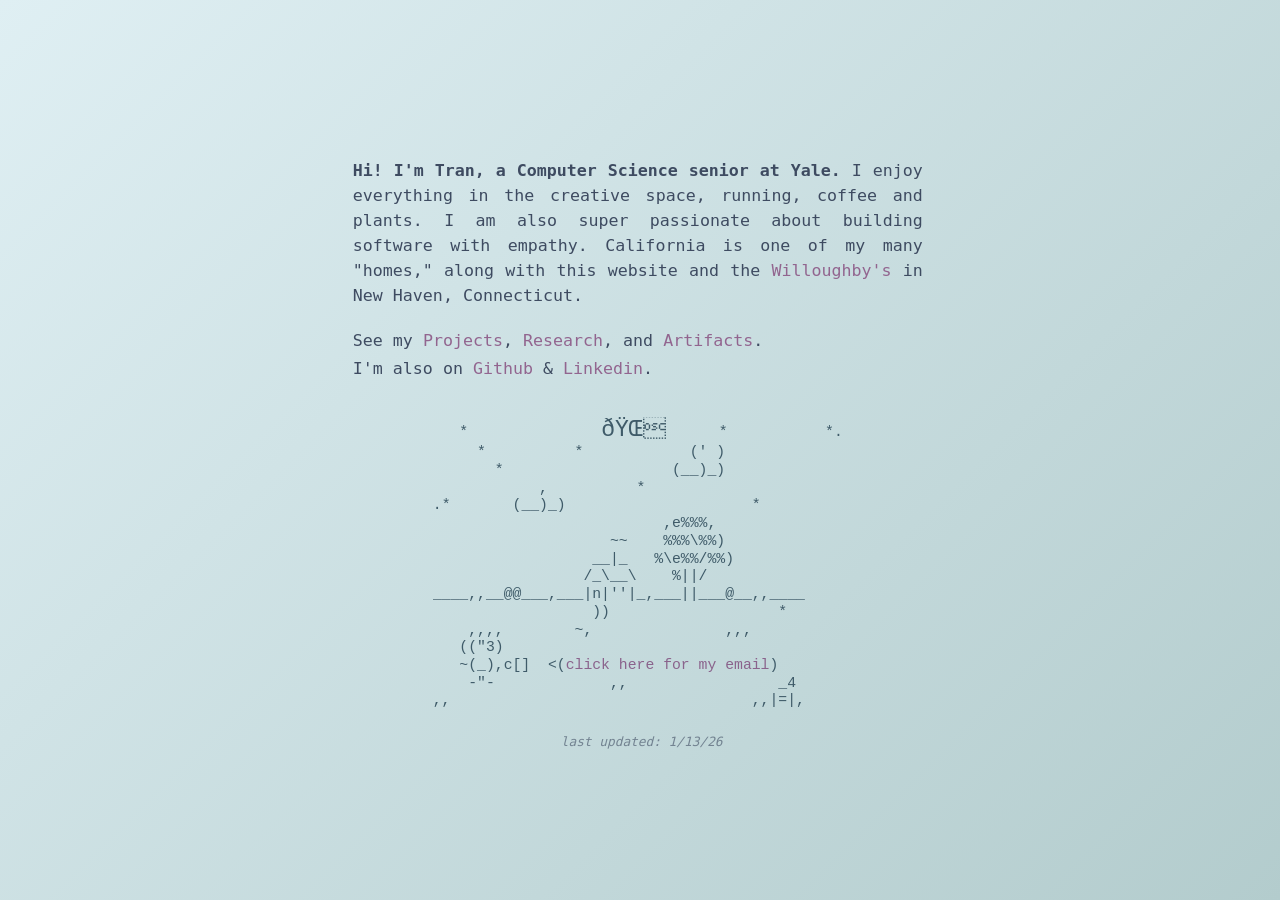
<file: index.html>
<!DOCTYPE html>
<html lang="en">
   <head>
      <meta name="viewport" content="initial-scale=1, width=device-width">
      <link rel="stylesheet" href="https://cdn.jsdelivr.net/npm/bootstrap@4.5.3/dist/css/bootstrap.min.css" integrity="sha384-TX8t27EcRE3e/ihU7zmQxVncDAy5uIKz4rEkgIXeMed4M0jlfIDPvg6uqKI2xXr2" crossorigin="anonymous">
      <link rel="preconnect" href="https://fonts.googleapis.com">
      <link rel="preconnect" href="https://fonts.gstatic.com" crossorigin>
      <link href="https://fonts.googleapis.com/css2?family=Bitcount+Single+Ink:wght@100..900&family=Doto:wght,ROND@800,91&family=Mozilla+Text:wght@200..700&family=Noto+Sans:ital,wght@0,100..900;1,100..900&display=swap" rel="stylesheet">
      <link href="styles.css" rel="stylesheet">
      <title> 🌷tran's website</title>
   </head>
   <body>
      <div class="landing-page-content">
         <div id="blurb">
            <div d="blurb-content">
               <p id="blurb-about">
                  <span style="font-weight: 600;">Hi! I'm Tran, a Computer Science senior at Yale.</span>
                  I enjoy everything in the creative space, running, coffee and plants. 
                  I am also super passionate about building software with empathy. 
                  California is one of my many "homes," along with this website and the <a href="https://www.yelp.com/biz/willoughbys-coffee-and-tea-new-haven">Willoughby's</a> in New Haven, Connecticut.
                  <p id="blurb-nav">
                     See my <a href="projects.html">Projects</a>, <a href="research.html">Research</a>, and <a href="artifacts.html">Artifacts</a>.
                     <br>
                     I'm also on <a href="https://github.com/transdoan">Github</a> & <a href="https://www.linkedin.com/in/tran-doan-5859061ab/">Linkedin</a>.
                  </p>
               </p>
         <div id="blurb-pic">
<pre>   <span class="star star-1">*</span>               <span class="moon">🌝</span>      <span class="star star-3">*</span>           <span class="star star-3">*</span><span class="star star-2">.</span>
     <span class="star star-2">*</span>          <span class="star star-2">*</span>            (' )  
       <span class="star star-3">*</span>                   (__)_)        
            ,          <span class="star star-3">*</span>              
<span class="star star-1">.</span><span class="star star-3">*</span>       (__)_)                     <span class="star star-2">*</span> 
                          ,e%%%,
                    ~~    %%%\%%)
                  __|_   %\e%%/%%)
                 /_\__\    %||/
____,,__@@___,___|n|''|_,___||___@__,,____
                  ))                   *
    ,,,,        ~,               ,,,   
   (("3)                                   
   ~(_),c[]  <(<button id="email-link-button" onclick="copyContent()">click here for my email</button>)
    -"-             ,,                 _4
,,                                  ,,|=|,</pre>
<span class="last-updated"> last updated: 1/13/26</span><br>   
</div><br><br>
            </div>
         </div>
      </div>
      <script src="./script.js"></script>
   </body>
</html>
</file>
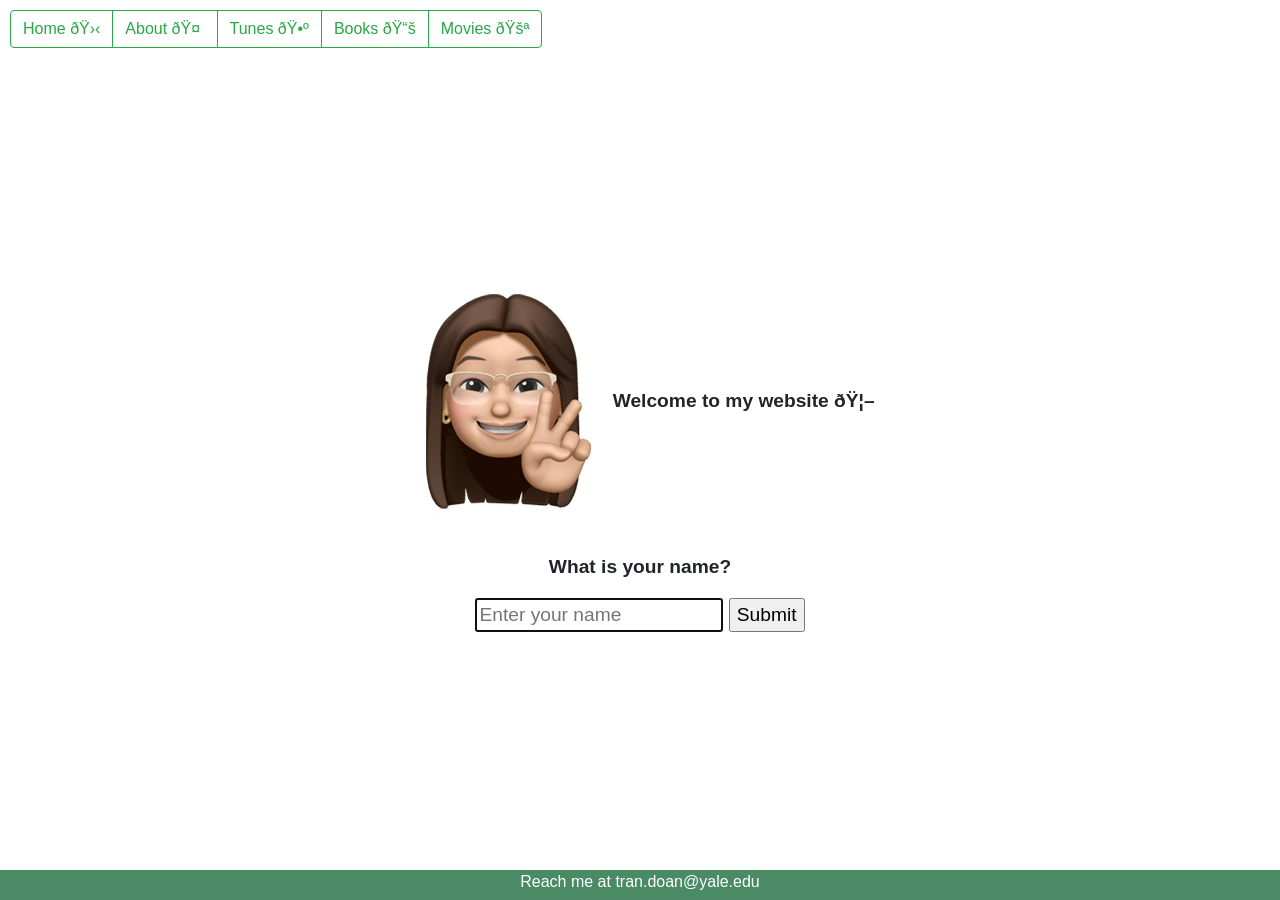
<file: homepage/index.html>
<!DOCTYPE html>
<html lang="en">
   <head>
      <meta name="viewport" content="initial-scale=1, width=device-width">
      <link rel="stylesheet" href="https://cdn.jsdelivr.net/npm/bootstrap@4.5.3/dist/css/bootstrap.min.css" integrity="sha384-TX8t27EcRE3e/ihU7zmQxVncDAy5uIKz4rEkgIXeMed4M0jlfIDPvg6uqKI2xXr2" crossorigin="anonymous">
      <script src="https://code.jquery.com/jquery-3.5.1.slim.min.js" integrity="sha384-DfXdz2htPH0lsSSs5nCTpuj/zy4C+OGpamoFVy38MVBnE+IbbVYUew+OrCXaRkfj" crossorigin="anonymous"></script>
      <script src="https://cdn.jsdelivr.net/npm/bootstrap@4.5.3/dist/js/bootstrap.bundle.min.js" integrity="sha384-ho+j7jyWK8fNQe+A12Hb8AhRq26LrZ/JpcUGGOn+Y7RsweNrtN/tE3MoK7ZeZDyx" crossorigin="anonymous"></script>
      <link href="styles.css" rel="stylesheet">
      <title>Tran's Webpage</title>
   </head>
   <body>
      <script>
        /* Function greets user if they input their name */
         function greet()
         {
             /*  Gets the user input w/ the id #name from the HTML form below */
             let name = document.querySelector('#name').value
             /* Prints alert */
             alert('Hey, '+ name +'! I hope you have an okay day.');
         }
      </script>
      <div class="headers">
         <p>
            <img id="memoji" src="memojipic.jpg" alt="Memoji pic of me">
            Welcome to my website 🦖 <br><br>
            What is your name?   
         </p>
         <!-- Form to get the user's name if they type and submit it -->
         <form onsubmit="greet(); return false;">
            <input autocomplete="off" autofocus id="name" placeholder="Enter your name" type="text">
            <input type="submit">
         </form>
      </div>
      <!-- Menu via Bootstrap -->
      <div class="btn-group" role="group">
         <a href="index.html" class="btn btn-outline-success"> Home 🛋 </a>
         <a href="about.html" class="btn btn-outline-success"> About 🤠 </a>
         <a href="tunes.html" class="btn btn-outline-success"> Tunes 🕺 </a>
         <a href="books.html" class="btn btn-outline-success"> Books 📚 </a>
         <a href="movies.html" class="btn btn-outline-success"> Movies 🚪 </a>
      </div>
      <footer>
         Reach me at tran.doan@yale.edu
      </footer>
   </body>
</html>
</file>
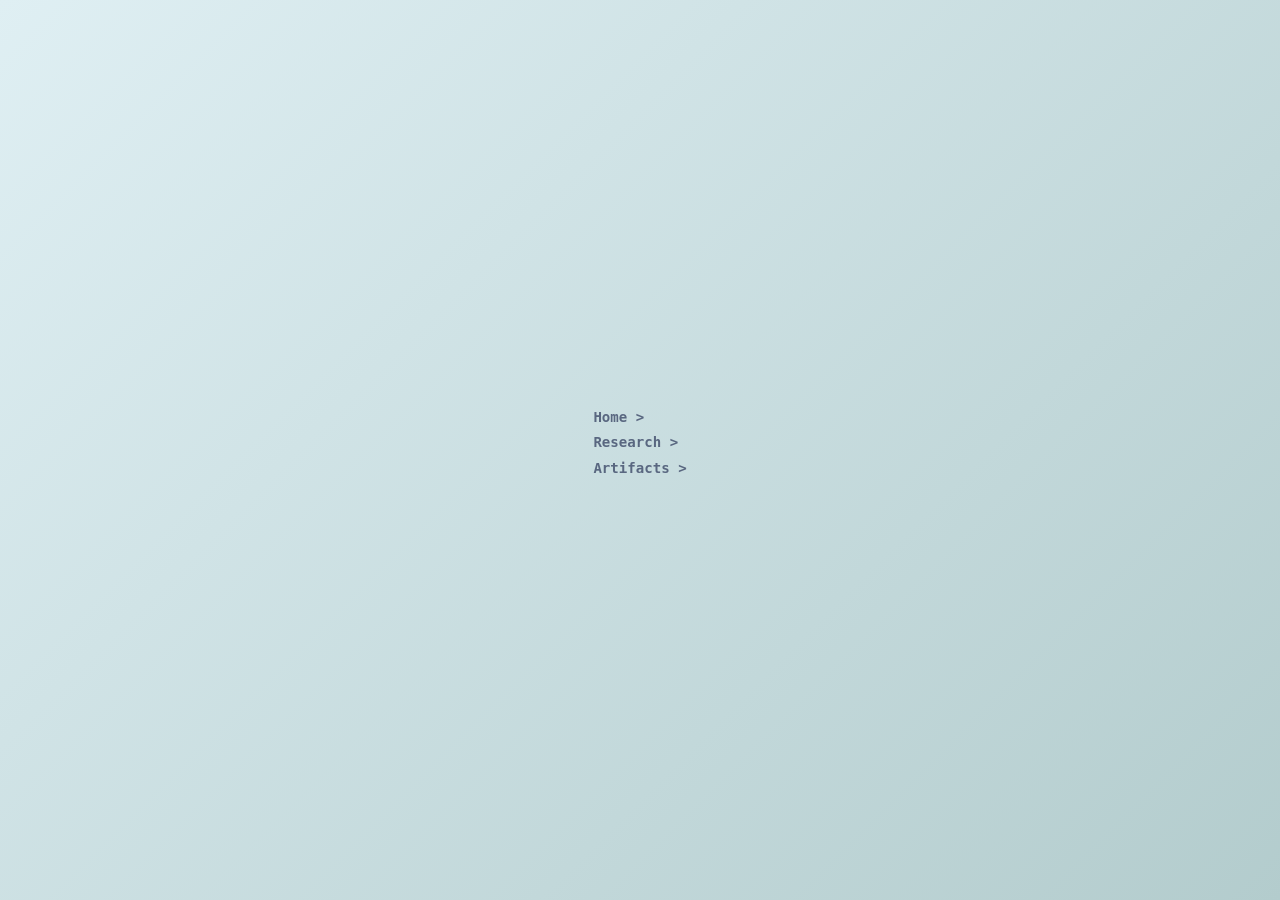
<file: books.html>
<!DOCTYPE html>
<html lang="en">
   <head>
      <meta name="viewport" content="initial-scale=1, width=device-width">
      <link rel="stylesheet" href="https://cdn.jsdelivr.net/npm/bootstrap@4.5.3/dist/css/bootstrap.min.css" integrity="sha384-TX8t27EcRE3e/ihU7zmQxVncDAy5uIKz4rEkgIXeMed4M0jlfIDPvg6uqKI2xXr2" crossorigin="anonymous">
      <script src="https://code.jquery.com/jquery-3.5.1.slim.min.js" integrity="sha384-DfXdz2htPH0lsSSs5nCTpuj/zy4C+OGpamoFVy38MVBnE+IbbVYUew+OrCXaRkfj" crossorigin="anonymous"></script>
      <script src="https://cdn.jsdelivr.net/npm/bootstrap@4.5.3/dist/js/bootstrap.bundle.min.js" integrity="sha384-ho+j7jyWK8fNQe+A12Hb8AhRq26LrZ/JpcUGGOn+Y7RsweNrtN/tE3MoK7ZeZDyx" crossorigin="anonymous"></script>
      <link href="styles.css" rel="stylesheet">
      <title>Projects</title>
   </head>
   <body>
      <div class="landing-page-content">
         
      </div>
      <div class="custom-nav"> 
         <a href="index.html" class="nav-link">Home &gt;</a> 
         <a href="tunes.html" class="nav-link">Research &gt;</a>
         <a href="movies.html" class="nav-link">Artifacts &gt;</a>
      </div>
   </body>
</html>
</file>
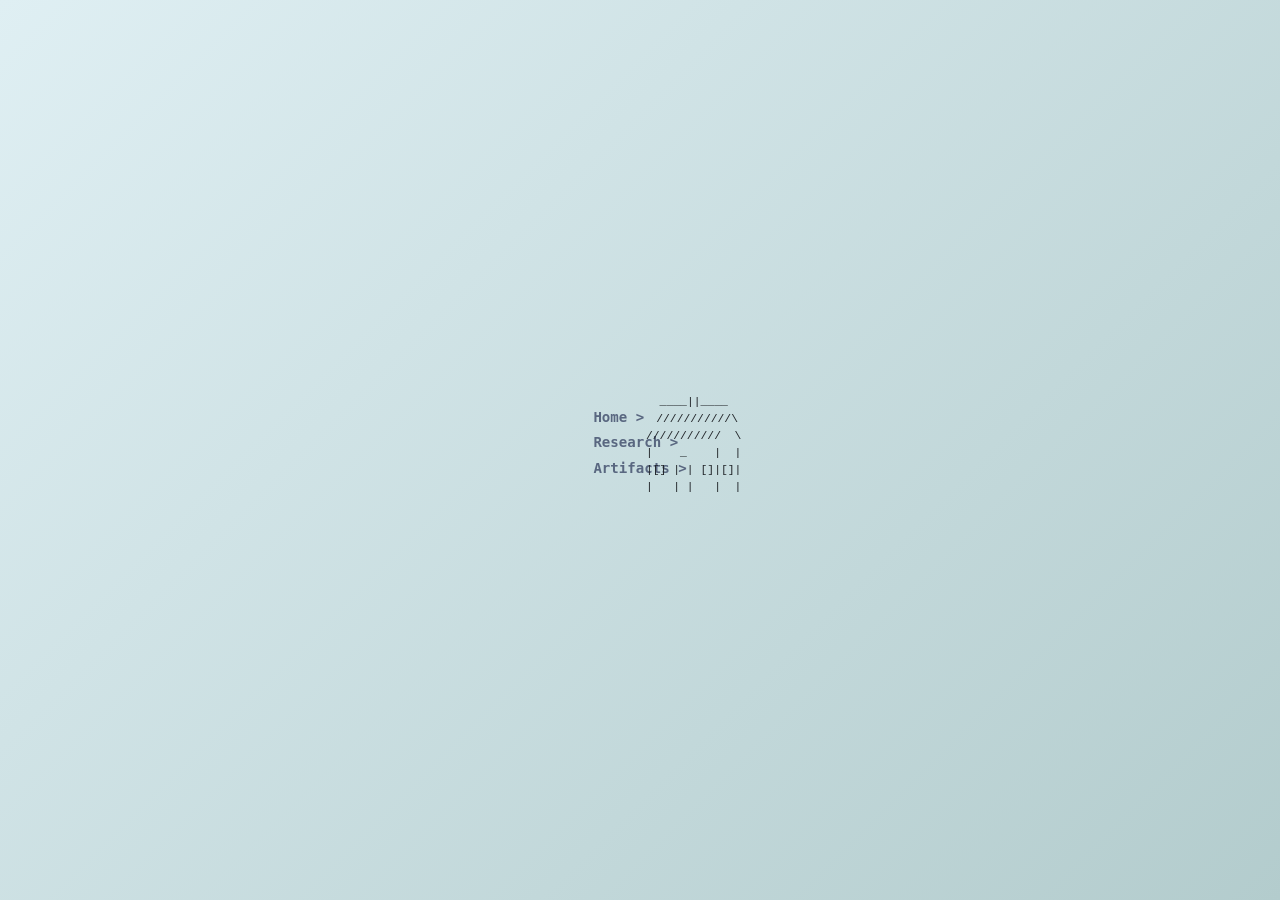
<file: movies.html>
<!DOCTYPE html>
<html lang="en">
   <head>
      <meta name="viewport" content="initial-scale=1, width=device-width">
      <link rel="stylesheet" href="https://cdn.jsdelivr.net/npm/bootstrap@4.5.3/dist/css/bootstrap.min.css" integrity="sha384-TX8t27EcRE3e/ihU7zmQxVncDAy5uIKz4rEkgIXeMed4M0jlfIDPvg6uqKI2xXr2" crossorigin="anonymous">
      <script src="https://code.jquery.com/jquery-3.5.1.slim.min.js" integrity="sha384-DfXdz2htPH0lsSSs5nCTpuj/zy4C+OGpamoFVy38MVBnE+IbbVYUew+OrCXaRkfj" crossorigin="anonymous"></script>
      <script src="https://cdn.jsdelivr.net/npm/bootstrap@4.5.3/dist/js/bootstrap.bundle.min.js" integrity="sha384-ho+j7jyWK8fNQe+A12Hb8AhRq26LrZ/JpcUGGOn+Y7RsweNrtN/tE3MoK7ZeZDyx" crossorigin="anonymous"></script>
      <link href="styles.css" rel="stylesheet">
      <title>Movies</title>
   </head>
   <body>
      <div class="landing-page-content">
          <pre>
            ____||____
             ///////////\
            ///////////  \
            |    _    |  |
            |[] | | []|[]|
            |   | |   |  |
         </pre>
         <!-- Table design via Bootstrap -->
      </div>
      <div class="custom-nav"> 
         <a href="index.html" class="nav-link">Home &gt;</a> 
         <a href="tunes.html" class="nav-link">Research &gt;</a>
         <a href="movies.html" class="nav-link">Artifacts &gt;</a>
      </div>
   </body>
</html>
</file>
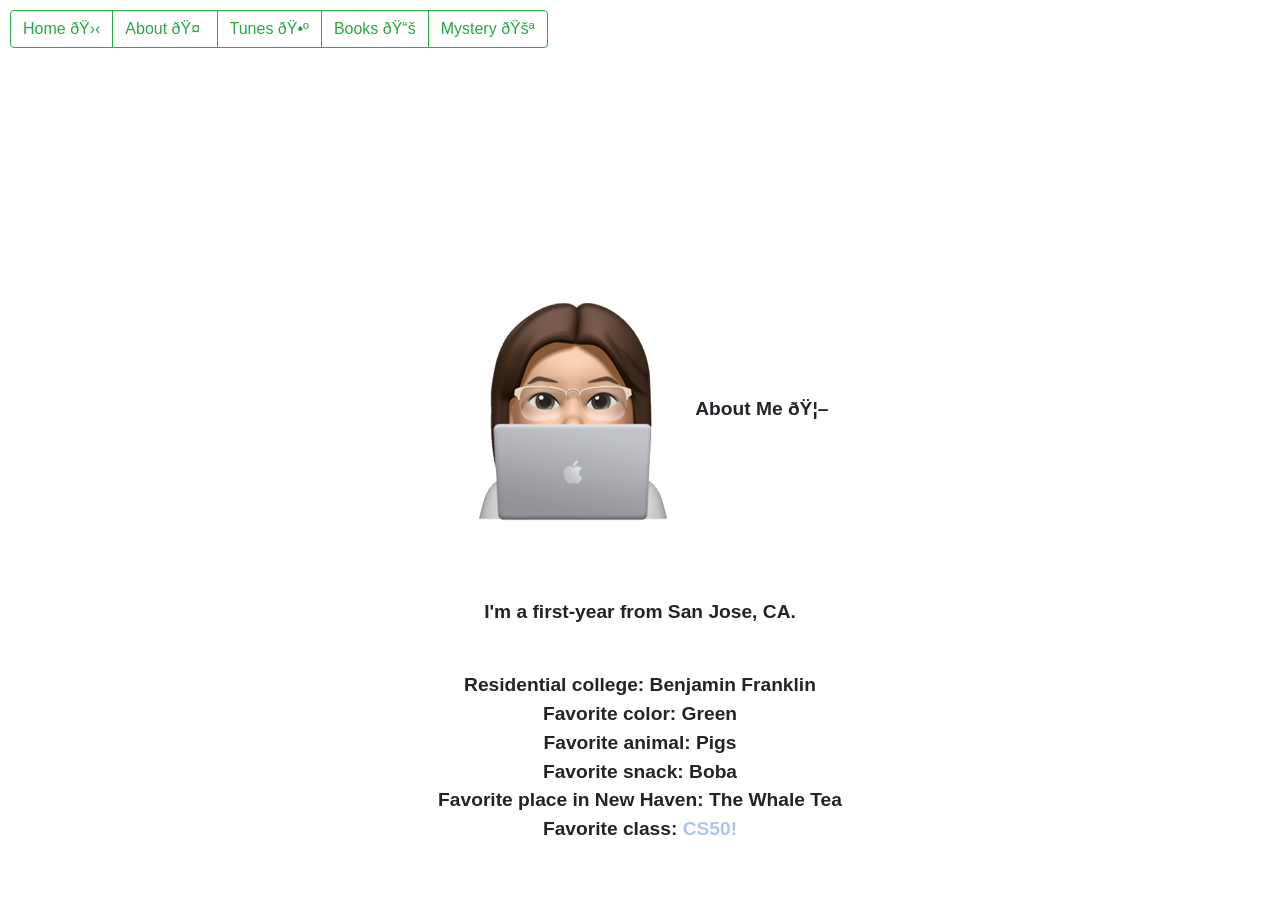
<file: homepage/about.html>
<!DOCTYPE html>
<html lang="en">
  <head>
    <meta name="viewport" content="initial-scale=1, width=device-width">
    <link rel="stylesheet" href="https://cdn.jsdelivr.net/npm/bootstrap@4.5.3/dist/css/bootstrap.min.css" integrity="sha384-TX8t27EcRE3e/ihU7zmQxVncDAy5uIKz4rEkgIXeMed4M0jlfIDPvg6uqKI2xXr2" crossorigin="anonymous">
        <script src="https://code.jquery.com/jquery-3.5.1.slim.min.js" integrity="sha384-DfXdz2htPH0lsSSs5nCTpuj/zy4C+OGpamoFVy38MVBnE+IbbVYUew+OrCXaRkfj" crossorigin="anonymous"></script>
  <script src="https://cdn.jsdelivr.net/npm/bootstrap@4.5.3/dist/js/bootstrap.bundle.min.js" integrity="sha384-ho+j7jyWK8fNQe+A12Hb8AhRq26LrZ/JpcUGGOn+Y7RsweNrtN/tE3MoK7ZeZDyx" crossorigin="anonymous"></script>
        <link href="styles.css" rel="stylesheet">
    <title>About</title>
  </head>
  <body>

    <div class="headers">
      <p>
          <img id="memoji" src="aboutmemoji.png">
          About Me 🦖 <br><br><br>
          I'm a first-year from San Jose, CA.<br><br>   
      </p>

      <ol>
          <li>Residential college: Benjamin Franklin</li>
          <li>Favorite color: Green</li>
          <li>Favorite animal: Pigs</li>
          <li>Favorite snack: Boba</li>
          <li>Favorite place in New Haven: The Whale Tea</li>
          <li>Favorite class: <a href="https://tinyurl.com/thisiscs50"> CS50! </a></li>
      </ol>
    </div>

    <div class="btn-group" role="group">
        <a href="index.html" class="btn btn-outline-success"> Home 🛋 </a>
        <a href="about.html" class="btn btn-outline-success"> About 🤠 </a>
        <a href="tunes.html" class="btn btn-outline-success"> Tunes 🕺 </a>
        <a href="books.html" class="btn btn-outline-success"> Books 📚 </a>
        <a href="mystery.html" class="btn btn-outline-success"> Mystery 🚪 </a>
    </div>

  </body>
</html>
</file>
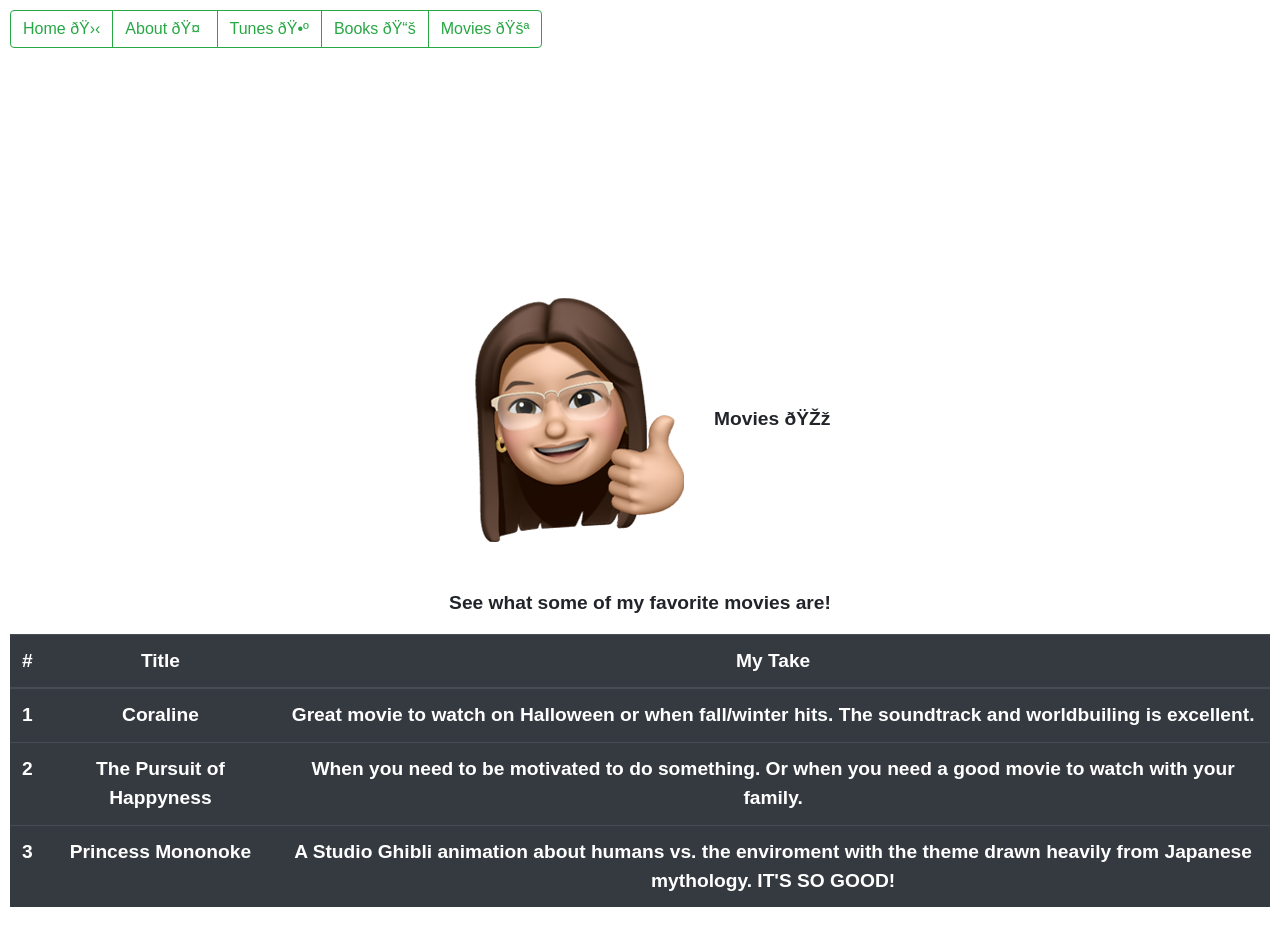
<file: homepage/movies.html>
<!DOCTYPE html>
<html lang="en">
   <head>
      <meta name="viewport" content="initial-scale=1, width=device-width">
      <link rel="stylesheet" href="https://cdn.jsdelivr.net/npm/bootstrap@4.5.3/dist/css/bootstrap.min.css" integrity="sha384-TX8t27EcRE3e/ihU7zmQxVncDAy5uIKz4rEkgIXeMed4M0jlfIDPvg6uqKI2xXr2" crossorigin="anonymous">
      <script src="https://code.jquery.com/jquery-3.5.1.slim.min.js" integrity="sha384-DfXdz2htPH0lsSSs5nCTpuj/zy4C+OGpamoFVy38MVBnE+IbbVYUew+OrCXaRkfj" crossorigin="anonymous"></script>
      <script src="https://cdn.jsdelivr.net/npm/bootstrap@4.5.3/dist/js/bootstrap.bundle.min.js" integrity="sha384-ho+j7jyWK8fNQe+A12Hb8AhRq26LrZ/JpcUGGOn+Y7RsweNrtN/tE3MoK7ZeZDyx" crossorigin="anonymous"></script>
      <link href="styles.css" rel="stylesheet">
      <title>Movies</title>
   </head>
   <body>
      <div class="headers">
         <p>
            <img id="memoji" src="tunesmemoji.png" alt="Memoji pic of me">
            Movies 🎞 <br><br>
            See what some of my favorite movies are!
         </p>
         <!-- Table design via Bootstrap -->
         <table class="table table-dark">
            <thead>
               <tr>
                  <th scope="col">#</th>
                  <th scope="col">Title</th>
                  <th scope="col">My Take</th>
               </tr>
            </thead>
            <tbody>
               <tr>
                  <th scope="row">1</th>
                  <td>Coraline</td>
                  <td>Great movie to watch on Halloween or when fall/winter hits. The soundtrack and worldbuiling is excellent.</td>
               </tr>
               <tr>
                  <th scope="row">2</th>
                  <td>The Pursuit of Happyness</td>
                  <td>When you need to be motivated to do something. Or when you need a good movie to watch with your family.</td>
               </tr>
               <tr>
                  <th scope="row">3</th>
                  <td>Princess Mononoke</td>
                  <td>A Studio Ghibli animation about humans vs. the enviroment with the theme drawn heavily from Japanese mythology. IT'S SO GOOD!</td>
               </tr>
            </tbody>
         </table>
      </div>
      <!-- Menu via Bootstrap -->
      <div class="btn-group" role="group">
         <a href="index.html" class="btn btn-outline-success"> Home 🛋 </a>
         <a href="about.html" class="btn btn-outline-success"> About 🤠 </a>
         <a href="tunes.html" class="btn btn-outline-success"> Tunes 🕺 </a>
         <a href="books.html" class="btn btn-outline-success"> Books 📚 </a>
         <a href="movies.html" class="btn btn-outline-success"> Movies 🚪 </a>
      </div>
   </body>
</html>
</file>
<file: styles.css>
/* styles for index page */
html, body {
    background: linear-gradient(135deg, #dfeff3 0%, #b3cccd 100%);
    margin: 0;
    padding: 0;
    min-height: 100vh;
    width: 100%;
    display: flex;
    justify-content: center;
    align-items: center;
    font-family: monospace;
    font-weight: 500;
    box-sizing: border-box;
}

html, body, *, .btn, .btn-outline-success, a, button {
    cursor: url('./assets/fish_cursor.cur'), auto !important;
}

a {
    color: #92658f;
    text-decoration: none;
}

a:hover {
    text-decoration: none;
    color: #e1845f;
}



/* Main container */
.landing-page-content {
    position: fixed;
    top: 50%;
    left: 51%;
    transform: translate(-50%, -50%);
    color: #43516a;
    font-family: monospace;
    text-align: center;
    font-weight: normal;
    width: 95%;
    max-width: 600px;
    /* padding-top: 10px; */
    margin: 10px auto;
}

#linked-page-header {
    font-size: 18px;
    font-weight: 600;
}

#email-link-button {
    background: none;
    border: none;
    padding: 0;
    font: inherit;
    color: #8a638c;
    text-decoration: none;
    cursor: pointer;
}

#email-link-button:hover {
    text-decoration: underline;
}

.subpage-content {
    font-size: clamp(1.0rem, 1.3vw, 1.3rem);
    font-weight: 500;
    text-align: justify;
    align-items: center;
    /* max-width: 95%; */
    justify-content: center;
    width: 100%;
    margin: 0 auto; /* auto centers the div inside of parent */
}


#blurb {
    padding-top: 19%;
    display: flex;
    flex-direction: column;
    align-items: center;
    justify-content: center;
    text-align: justify; 
    color: #3e4b61;
    width: 95%;
    /* max-width: 600px; */
}

#blurb-about {
    font-family: monospace;
    font-weight: 500;
    font-style: normal;
    font-size: clamp(1.0rem, 1.3vw, 1.3rem);
}

.last-updated {
    font-size: clamp(0.8rem, 1.0vw, 1.0rem);
    font-style: italic;
    opacity: 60%;
    text-align: right;
}

#blurb-pic {
    flex: 0 1 auto;
    font-size: clamp(1.0rem, 2vw, 1.3rem);
    font-family: monospace;
    line-height: 1.2;
    white-space: pre;
    width: 100%;  
    overflow-x: auto;
    text-align: center; 
    margin-bottom: 5rem;
}

#blurb-pic pre {
    color:#3f5b69 !important;
    font-weight: 480;
    margin: 0; 
    width: fit-content;
    margin: 0 auto;
    text-align: left; 
}

.moon {
    font-size: 23px;
}


.star {
    animation: twinkle 2.8s ease-in-out infinite;
    display: inline;
}

.star-1 { animation-delay: 1.4s; }
.star-2 { animation-delay: 1.5s; }
.star-3 { animation-delay: 2.1s; }
.star-4 { animation-delay: 1.8s; }

@keyframes twinkle {
    0%, 100% {
        opacity: 0;
    }
    50% {
        opacity: 1;
    }
}

#blurb-nav {
    padding-top: 5px;
    font-size: clamp(1.0rem, 1.3vw, 1.3rem);
    text-align: left !important;
    font-weight: 500;
    line-height: 1.7;
}

.custom-nav {
    /* text-align: center; */
    padding-top: 5px;
    padding-bottom: 20px;
    line-height: 0.9;
    font-weight: 600;
    font-size: clamp(1.0rem, 3vw, 1.2rem);
}

.nav-link {
    color: #596780;
    text-decoration: none;
    font-family: monospace;
    font-weight: 600;
    transition: color 0.3s ease;
    font-size: clamp(1.0rem, 1.1vw, 1.3rem);
    display: column;
}


.nav-link:hover {
  color: #ae79aa;
}

.ascii-art {
    color:#496776 !important;
    margin-top: 8px;
    line-height: 1.2;
}

.menu-bar-ascii {
    flex-direction: row !important;
    padding-top: 20px;
}



@media (max-width: 800px) {
    .landing-page-content {
        width: 95%; 
        left: 50%;
        padding: 0 20px;
    }

    #blurb {
        align-items: center;
        gap: 10px; 
        width: 100%;
    }

    #blurb-pic {
        order: 0;
        font-size: clamp(1.0rem, 2.2vw, 1.3rem);
        width: 100%;
        overflow-x: auto;
        padding: 0;
        margin: 2px 0;
        text-align: center;
        line-height: 1.2; 
    }

    #blurb-pic pre {
        font-size: inherit;
        line-height: inherit;
        margin: 0 auto;
        width: fit-content;
        min-width: 0;
    }

    #blurb-about {
        max-width: 100%;
        font-size: clamp(1.1rem, 3vw, 1.2rem);
        text-align: justify;
        font-family: monospace;
        font-style: normal;
        font-weight: 450;
        width: 100%;
        box-sizing: border-box;
    }

    #blurb-nav {
        padding-left: 5px;
        font-size: clamp(1.2rem, 3vw, 1.3rem);
        line-height: 1.7;
    }
}

@media (max-width: 568px) {
    .landing-page-content {
     width: 95%;
       left: 50%;
       padding: 0 20px;
    }

    #blurb-pic {
        font-size: clamp(1.0rem, 2vw, 1.1rem); 
        margin-bottom: 20px;
        padding: 15px;
    }

    #blurb-pic pre {
        line-height: 1.15;
    }
    
    #blurb-about {
        padding: 14px;
        font-size: clamp(1.0rem, 3vw, 1.3rem);
        font-weight: 470;
        font-family: monospace;
        font-style: normal;
    }

    #blurb-nav {
        padding-top: 0;
        font-weight: 500;
        font-size: clamp(1.0rem, 3vw, 1.2rem);
        padding-left: 15px;
        line-height: 1.7;
    }

    .nav-link {
        font-size: clamp(1.0rem, 3vw, 1.4rem);
        text-align: center;
        margin: 1px auto;
        font-family: monospace;
    }

    .custom-nav {
        padding-top: 0px;
    }

    .moon {
        font-size: 19px;
    }
}
</file>
<file: homepage/styles.css>
/* This selector will make it so that the orientation of the header class will be somewhat centered for all screens */
@media only screen and (max-width: 2000px) {
    .headers {
        text-align: center;
        display: block;
        position: absolute;
        left: 0%;
        top: 30%;
        right: 0%;
        font-size: larger;
        padding: 10px;
        font-weight: bold;
        margin: auto;
    }
}

/* This makes it so that all unordered lists have no bullets (or markers) and that they're not indented (via "padding: 0;"). Margin is just used for stylistic purposes. */
ul {
    list-style-type: none;
    margin: 10px;
    padding: 0;
}

/* This makes it so that all ordered lists have no numbering (or markers) and that they're not indented (via "padding: 0;"). Margin is just used for stylistic purposes.*/
ol {
    list-style-type: none;
    margin: 0;
    padding: 0;
}

/* This makes it so that the footer is fixed on the bottom and just formats it overall */
footer {
    position: fixed;
    left: 0%;
    bottom: 0%;
    height: 30px;
    width: 100%;
    background: #4a8a64;
    color: #FFFF;
    margin-top: 10px;
    text-align: center;
}

/* Makes it so that the menu is fixed on the top left of the page even as the user scrolls. I used !important to override the bootstrap CSS properties. */
.btn-group {
    position: fixed !important;
    margin: 10px !important;
    background-color: #FFFFFF !important;
}

#memoji {
    margin: 10px;
}

/* Makes the link a blue color without the underline */
a[href="https://tinyurl.com/thisiscs50"] {
    color: #B0C5E6;
    text-decoration: none;
}

/* Makes the link underline when hovered over */
a:hover {
    text-decoration: underline;
}
</file>
